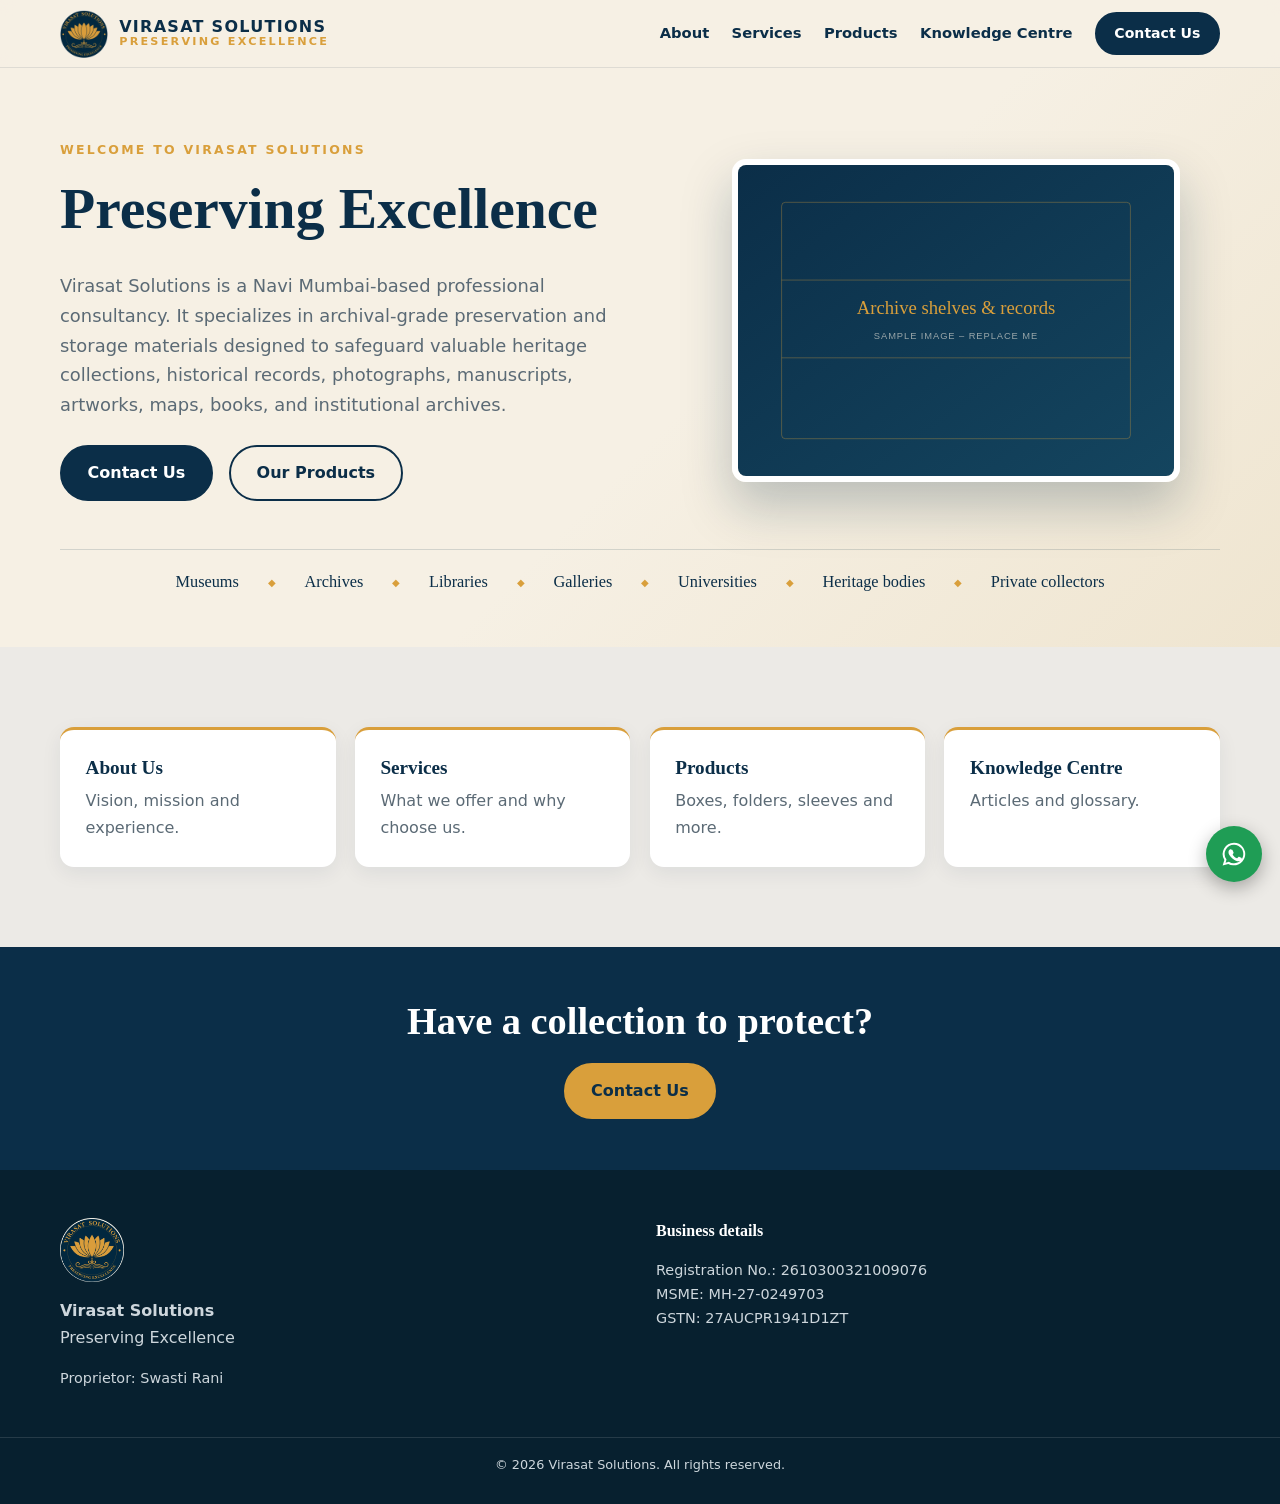
<file: index.html>
<!DOCTYPE html>
<html lang="en">
<head>
<meta charset="utf-8">
<meta name="viewport" content="width=device-width, initial-scale=1">
<title>Virasat Solutions | Archival Storage Materials &amp; Preservation Consultancy, Navi Mumbai</title>
<meta name="description" content="Virasat Solutions, Navi Mumbai: archival-grade storage boxes, acid-free folders, polyester photo sleeves and preservation consultancy across India.">
<link rel="canonical" href="https://virasatsolutions.in/">
<meta property="og:title" content="Virasat Solutions | Archival Storage Materials &amp; Preservation Consultancy, Navi Mumbai">
<meta property="og:description" content="Virasat Solutions, Navi Mumbai: archival-grade storage boxes, acid-free folders, polyester photo sleeves and preservation consultancy across India.">
<meta property="og:type" content="website">
<meta property="og:url" content="https://virasatsolutions.in/">
<meta property="og:image" content="https://virasatsolutions.in/assets/images/logo.png">
<link rel="icon" type="image/png" href="assets/images/favicon.png">
<link rel="stylesheet" href="assets/css/style.css">
<script type="application/ld+json">
{"@context":"https://schema.org","@type":"LocalBusiness","name":"Virasat Solutions","slogan":"Preserving Excellence","url":"https://virasatsolutions.in/","telephone":"+919811752604","email":"virasatsolutions.india@gmail.com","logo":"https://virasatsolutions.in/assets/images/logo.png","address":{"@type":"PostalAddress","streetAddress":"H4/404, Valley Shilp, Sector 36, Kharghar","addressLocality":"Navi Mumbai","addressRegion":"Maharashtra","postalCode":"410210","addressCountry":"IN"}}
</script>
</head>
<body>
<a class="skip" href="#main">Skip to content</a>

<header class="site-header">
  <div class="wrap bar">
    <a class="brand" href="index.html" aria-label="Virasat Solutions home">
      <img src="assets/images/logo.png" alt="Virasat Solutions lotus emblem" width="48" height="48">
      <span><strong>VIRASAT SOLUTIONS</strong><em>Preserving Excellence</em></span>
    </a>
    <button class="menu-btn" aria-label="Toggle menu" aria-expanded="false" aria-controls="nav"><span></span><span></span><span></span></button>
    <nav id="nav"><a href="pages/about.html">About</a><a href="pages/services.html">Services</a><a href="pages/products.html">Products</a><a href="pages/knowledge.html">Knowledge Centre</a><a class="btn btn-sm" href="pages/contact.html">Contact Us</a></nav>
  </div>
</header>

<main id="main">
<section id="home" class="hero">
  <div class="wrap hero-grid">
    <div>
      <p class="eyebrow">Welcome to Virasat Solutions</p>
      <h1>Preserving Excellence</h1>
      <p class="lead">Virasat Solutions is a Navi Mumbai-based professional consultancy. It specializes in archival-grade preservation and storage materials designed to safeguard valuable heritage collections, historical records, photographs, manuscripts, artworks, maps, books, and institutional archives.</p>
      <div class="actions"><a class="btn" href="pages/contact.html">Contact Us</a><a class="btn btn-ghost" href="pages/products.html">Our Products</a></div>
    </div>
    <figure class="hero-img"><img src="assets/images/hero.svg?v=2" alt="Archive shelves and records (sample image)" width="1400" height="1000"></figure>
  </div>
  <div class="wrap trust">
    <span>Museums</span><span>Archives</span><span>Libraries</span><span>Galleries</span><span>Universities</span><span>Heritage bodies</span><span>Private collectors</span>
  </div>
</section>

<section class="section alt">
  <div class="wrap">
    <div class="tiles">
      <a class="tile" href="pages/about.html"><h3>About Us</h3><p>Vision, mission and experience.</p></a>
      <a class="tile" href="pages/services.html"><h3>Services</h3><p>What we offer and why choose us.</p></a>
      <a class="tile" href="pages/products.html"><h3>Products</h3><p>Boxes, folders, sleeves and more.</p></a>
      <a class="tile" href="pages/knowledge.html"><h3>Knowledge Centre</h3><p>Articles and glossary.</p></a>
    </div>
  </div>
</section>

<section class="cta">
  <div class="wrap"><h2>Have a collection to protect?</h2><a class="btn" href="pages/contact.html">Contact Us</a></div>
</section>
</main>

<footer class="site-footer">
  <div class="wrap foot-grid two">
    <div>
      <img src="assets/images/logo.png" alt="" width="64" height="64">
      <p><strong>Virasat Solutions</strong><br>Preserving Excellence</p>
      <p class="small">Proprietor: Swasti Rani</p>
    </div>
    <div>
      <h4>Business details</h4>
      <p class="small">Registration No.: 2610300321009076<br>MSME: MH-27-0249703<br>GSTN: 27AUCPR1941D1ZT</p>
    </div>
  </div>
  <p class="copy">© <span id="yr">2026</span> Virasat Solutions. All rights reserved.</p>
</footer>

<a class="wa-float" href="https://wa.me/919811752604" target="_blank" rel="noopener" aria-label="Chat on WhatsApp">
  <svg viewBox="0 0 32 32" width="28" height="28" aria-hidden="true"><path fill="#fff" d="M16 3a13 13 0 0 0-11 19.8L3 29l6.4-1.7A13 13 0 1 0 16 3zm0 2.4a10.6 10.6 0 1 1-5.4 19.7l-.4-.2-3.8 1 1-3.7-.3-.4A10.6 10.6 0 0 1 16 5.4zm-4 5.2c-.3 0-.7.1-1 .5-.4.4-1.3 1.2-1.3 3s1.3 3.5 1.5 3.7c.2.3 2.6 4.1 6.4 5.6 3.2 1.200 3.800 1 4.500.9.700-.1 2.200-.9 2.500-1.800.3-.9.3-1.600.2-1.800l-.6-.3-2.400-1.200c-.3-.1-.6-.2-.8.200l-1.100 1.300c-.2.200-.4.300-.7.100-.4-.2-1.500-.5-2.800-1.700-1-.9-1.700-2-1.900-2.400-.2-.4 0-.5.200-.7l.5-.6.300-.5v-.5l-1.100-2.700c-.3-.7-.6-.6-.8-.6z"/></svg>
</a>

<script src="assets/js/script.js" defer></script>
</body>
</html>
</file>
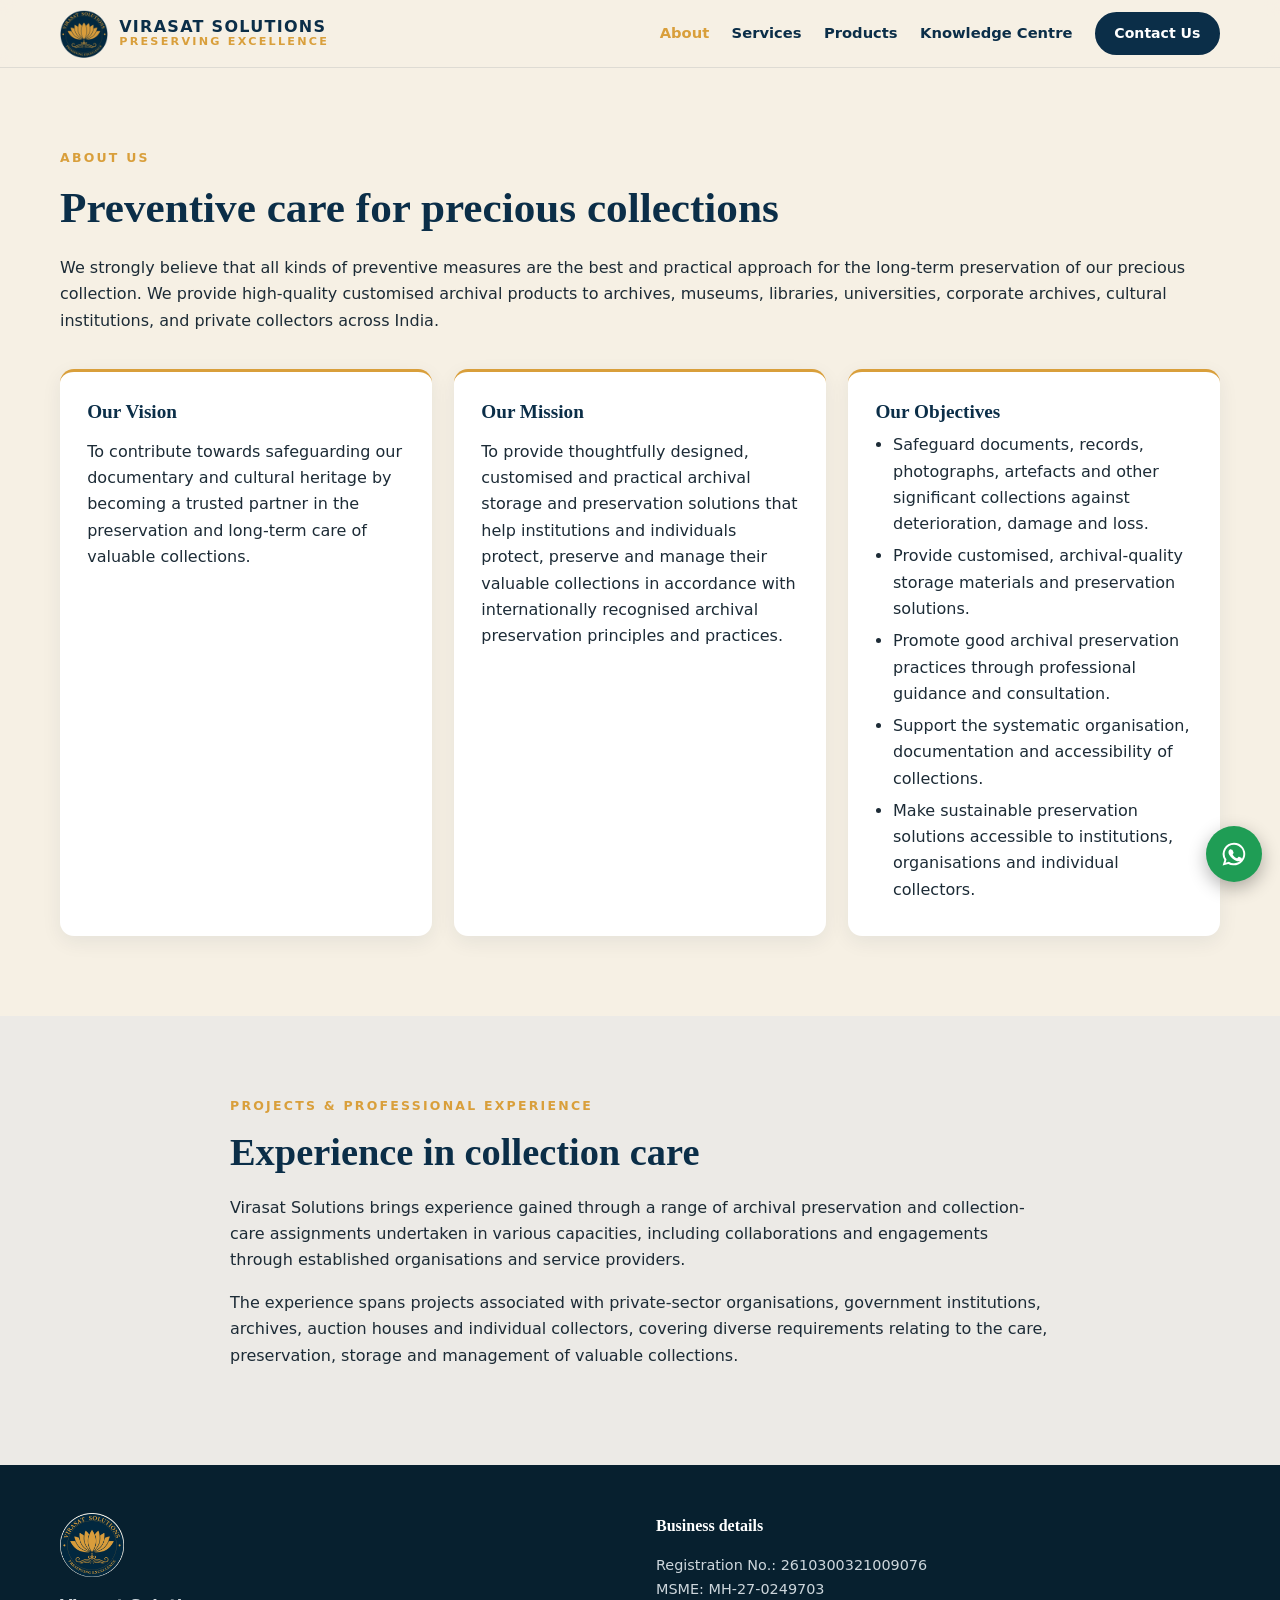
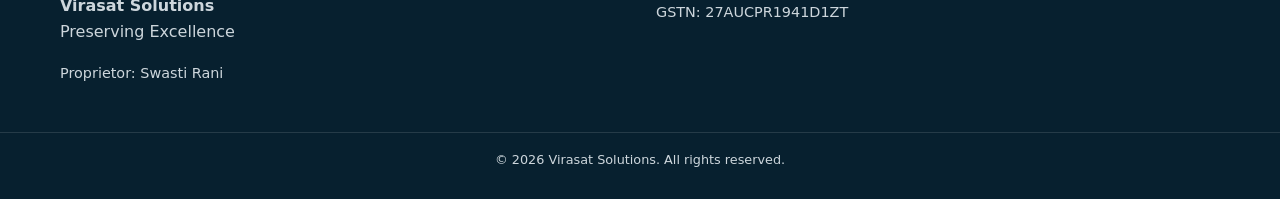
<file: pages/about.html>
<!DOCTYPE html>
<html lang="en">
<head>
<meta charset="utf-8">
<meta name="viewport" content="width=device-width, initial-scale=1">
<title>About Us | Virasat Solutions</title>
<meta name="description" content="Vision, mission, objectives and professional experience of Virasat Solutions, a Navi Mumbai archival preservation consultancy.">
<link rel="canonical" href="https://virasatsolutions.in/pages/about.html">
<meta property="og:title" content="About Us | Virasat Solutions">
<meta property="og:description" content="Vision, mission, objectives and professional experience of Virasat Solutions, a Navi Mumbai archival preservation consultancy.">
<meta property="og:type" content="website">
<meta property="og:url" content="https://virasatsolutions.in/pages/about.html">
<meta property="og:image" content="https://virasatsolutions.in/assets/images/logo.png">
<link rel="icon" type="image/png" href="../assets/images/favicon.png">
<link rel="stylesheet" href="../assets/css/style.css">
</head>
<body>
<a class="skip" href="#main">Skip to content</a>

<header class="site-header">
  <div class="wrap bar">
    <a class="brand" href="../index.html" aria-label="Virasat Solutions home">
      <img src="../assets/images/logo.png" alt="Virasat Solutions lotus emblem" width="48" height="48">
      <span><strong>VIRASAT SOLUTIONS</strong><em>Preserving Excellence</em></span>
    </a>
    <button class="menu-btn" aria-label="Toggle menu" aria-expanded="false" aria-controls="nav"><span></span><span></span><span></span></button>
    <nav id="nav"><a href="about.html" aria-current="page">About</a><a href="services.html">Services</a><a href="products.html">Products</a><a href="knowledge.html">Knowledge Centre</a><a class="btn btn-sm" href="contact.html">Contact Us</a></nav>
  </div>
</header>

<main id="main">
<section id="about" class="section">
  <div class="wrap">
    <p class="eyebrow">About Us</p>
    <h1>Preventive care for precious collections</h1>
    <p class="intro">We strongly believe that all kinds of preventive measures are the best and practical approach for the long-term preservation of our precious collection. We provide high-quality customised archival products to archives, museums, libraries, universities, corporate archives, cultural institutions, and private collectors across India.</p>
    <div class="cards3 vm">
      <article class="card"><h3>Our Vision</h3><p>To contribute towards safeguarding our documentary and cultural heritage by becoming a trusted partner in the preservation and long-term care of valuable collections.</p></article>
      <article class="card"><h3>Our Mission</h3><p>To provide thoughtfully designed, customised and practical archival storage and preservation solutions that help institutions and individuals protect, preserve and manage their valuable collections in accordance with internationally recognised archival preservation principles and practices.</p></article>
      <article class="card"><h3>Our Objectives</h3>
        <ul>
          <li>Safeguard documents, records, photographs, artefacts and other significant collections against deterioration, damage and loss.</li>
          <li>Provide customised, archival-quality storage materials and preservation solutions.</li>
          <li>Promote good archival preservation practices through professional guidance and consultation.</li>
          <li>Support the systematic organisation, documentation and accessibility of collections.</li>
          <li>Make sustainable preservation solutions accessible to institutions, organisations and individual collectors.</li>
        </ul>
      </article>
    </div>
  </div>
</section>
<section id="experience" class="section alt">
  <div class="wrap narrow-text">
    <p class="eyebrow">Projects &amp; Professional Experience</p>
    <h2>Experience in collection care</h2>
    <p>Virasat Solutions brings experience gained through a range of archival preservation and collection-care assignments undertaken in various capacities, including collaborations and engagements through established organisations and service providers.</p>
    <p>The experience spans projects associated with private-sector organisations, government institutions, archives, auction houses and individual collectors, covering diverse requirements relating to the care, preservation, storage and management of valuable collections.</p>
  </div>
</section>
</main>

<footer class="site-footer">
  <div class="wrap foot-grid two">
    <div>
      <img src="../assets/images/logo.png" alt="" width="64" height="64">
      <p><strong>Virasat Solutions</strong><br>Preserving Excellence</p>
      <p class="small">Proprietor: Swasti Rani</p>
    </div>
    <div>
      <h4>Business details</h4>
      <p class="small">Registration No.: 2610300321009076<br>MSME: MH-27-0249703<br>GSTN: 27AUCPR1941D1ZT</p>
    </div>
  </div>
  <p class="copy">© <span id="yr">2026</span> Virasat Solutions. All rights reserved.</p>
</footer>

<a class="wa-float" href="https://wa.me/919811752604" target="_blank" rel="noopener" aria-label="Chat on WhatsApp">
  <svg viewBox="0 0 32 32" width="28" height="28" aria-hidden="true"><path fill="#fff" d="M16 3a13 13 0 0 0-11 19.8L3 29l6.4-1.7A13 13 0 1 0 16 3zm0 2.4a10.6 10.6 0 1 1-5.4 19.7l-.4-.2-3.8 1 1-3.7-.3-.4A10.6 10.6 0 0 1 16 5.4zm-4 5.2c-.3 0-.7.1-1 .5-.4.4-1.3 1.2-1.3 3s1.3 3.5 1.5 3.7c.2.3 2.6 4.1 6.4 5.6 3.2 1.200 3.800 1 4.500.9.700-.1 2.200-.9 2.500-1.800.3-.9.3-1.600.2-1.800l-.6-.3-2.400-1.200c-.3-.1-.6-.2-.8.200l-1.100 1.300c-.2.200-.4.300-.7.100-.4-.2-1.500-.5-2.800-1.700-1-.9-1.700-2-1.900-2.400-.2-.4 0-.5.200-.7l.5-.6.300-.5v-.5l-1.100-2.700c-.3-.7-.6-.6-.8-.6z"/></svg>
</a>

<script src="../assets/js/script.js" defer></script>
</body>
</html>
</file>
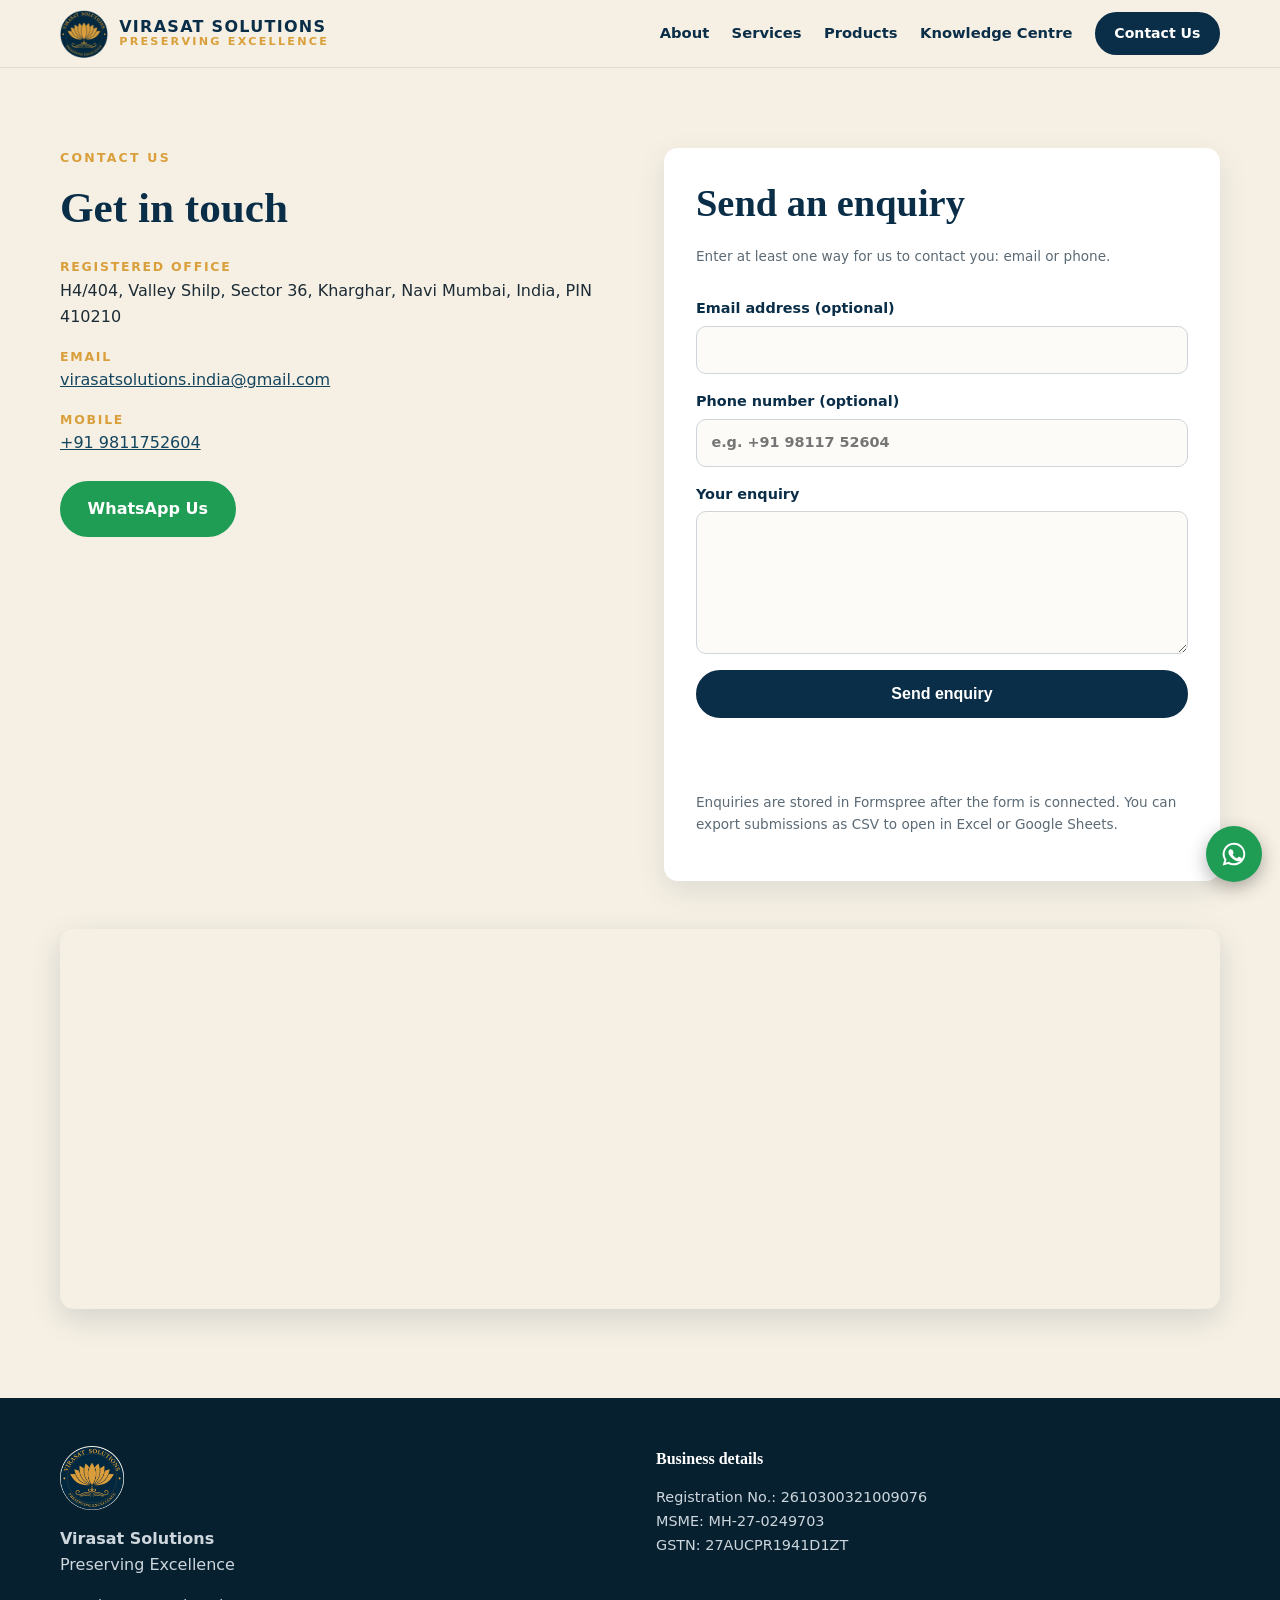
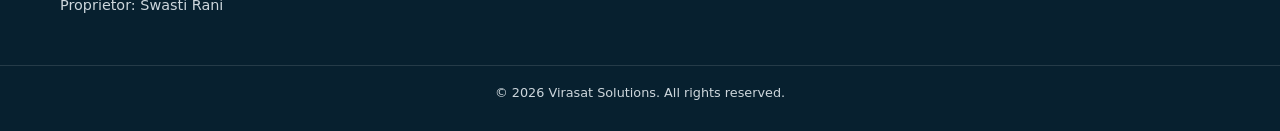
<file: pages/contact.html>
<!DOCTYPE html>
<html lang="en">
<head>
<meta charset="utf-8">
<meta name="viewport" content="width=device-width, initial-scale=1">
<title>Contact Us | Virasat Solutions</title>
<meta name="description" content="Contact Virasat Solutions, Kharghar, Navi Mumbai. Email, phone, WhatsApp and enquiry form.">
<link rel="canonical" href="https://virasatsolutions.in/pages/contact.html">
<meta property="og:title" content="Contact Us | Virasat Solutions">
<meta property="og:description" content="Contact Virasat Solutions, Kharghar, Navi Mumbai. Email, phone, WhatsApp and enquiry form.">
<meta property="og:type" content="website">
<meta property="og:url" content="https://virasatsolutions.in/pages/contact.html">
<meta property="og:image" content="https://virasatsolutions.in/assets/images/logo.png">
<link rel="icon" type="image/png" href="../assets/images/favicon.png">
<link rel="stylesheet" href="../assets/css/style.css">
</head>
<body>
<a class="skip" href="#main">Skip to content</a>

<header class="site-header">
  <div class="wrap bar">
    <a class="brand" href="../index.html" aria-label="Virasat Solutions home">
      <img src="../assets/images/logo.png" alt="Virasat Solutions lotus emblem" width="48" height="48">
      <span><strong>VIRASAT SOLUTIONS</strong><em>Preserving Excellence</em></span>
    </a>
    <button class="menu-btn" aria-label="Toggle menu" aria-expanded="false" aria-controls="nav"><span></span><span></span><span></span></button>
    <nav id="nav"><a href="about.html">About</a><a href="services.html">Services</a><a href="products.html">Products</a><a href="knowledge.html">Knowledge Centre</a><a class="btn btn-sm" href="contact.html" aria-current="page">Contact Us</a></nav>
  </div>
</header>

<main id="main">
<section id="contact" class="section">
  <div class="wrap contact-grid">
    <div>
      <p class="eyebrow">Contact Us</p>
      <h1>Get in touch</h1>
      <ul class="contact-list">
        <li><strong>Registered office</strong>H4/404, Valley Shilp, Sector 36, Kharghar, Navi Mumbai, India, PIN 410210</li>
        <li><strong>Email</strong><a href="mailto:virasatsolutions.india@gmail.com">virasatsolutions.india@gmail.com</a></li>
        <li><strong>Mobile</strong><a href="tel:+919811752604">+91 9811752604</a></li>
      </ul>
      <a class="btn wa" href="https://wa.me/919811752604?text=Hello%20Virasat%20Solutions%2C%20I%20have%20an%20enquiry." target="_blank" rel="noopener">WhatsApp Us</a>
    </div>
    <form id="enquiry" class="form" action="https://formspree.io/f/YOUR_FORM_ID" method="POST">
      <div>
        <h2>Send an enquiry</h2>
        <p class="note">Enter at least one way for us to contact you: email or phone.</p>
      </div>
      <label>Email address (optional)<input name="email" type="email" autocomplete="email"></label>
      <label>Phone number (optional)<input name="phone" type="tel" autocomplete="tel" inputmode="tel" maxlength="24" placeholder="e.g. +91 98117 52604"></label>
      <label>Your enquiry<textarea name="message" rows="5" required></textarea></label>
      <input type="text" name="_gotcha" tabindex="-1" autocomplete="off" class="hp" aria-hidden="true">
      <button class="btn" type="submit">Send enquiry</button>
      <p id="form-msg" class="note" role="status" aria-live="polite"></p>
      <p class="note">Enquiries are stored in Formspree after the form is connected. You can export submissions as CSV to open in Excel or Google Sheets.</p>
    </form>
  </div>
  <div class="wrap map">
    <iframe title="Virasat Solutions location on Google Maps" loading="lazy" referrerpolicy="no-referrer-when-downgrade"
      src="https://maps.google.com/maps?q=Valley%20Shilp%2C%20Sector%2036%2C%20Kharghar%2C%20Navi%20Mumbai%20410210&amp;output=embed"></iframe>
  </div>
</section>
</main>

<footer class="site-footer">
  <div class="wrap foot-grid two">
    <div>
      <img src="../assets/images/logo.png" alt="" width="64" height="64">
      <p><strong>Virasat Solutions</strong><br>Preserving Excellence</p>
      <p class="small">Proprietor: Swasti Rani</p>
    </div>
    <div>
      <h4>Business details</h4>
      <p class="small">Registration No.: 2610300321009076<br>MSME: MH-27-0249703<br>GSTN: 27AUCPR1941D1ZT</p>
    </div>
  </div>
  <p class="copy">© <span id="yr">2026</span> Virasat Solutions. All rights reserved.</p>
</footer>

<a class="wa-float" href="https://wa.me/919811752604" target="_blank" rel="noopener" aria-label="Chat on WhatsApp">
  <svg viewBox="0 0 32 32" width="28" height="28" aria-hidden="true"><path fill="#fff" d="M16 3a13 13 0 0 0-11 19.8L3 29l6.4-1.7A13 13 0 1 0 16 3zm0 2.4a10.6 10.6 0 1 1-5.4 19.7l-.4-.2-3.8 1 1-3.7-.3-.4A10.6 10.6 0 0 1 16 5.4zm-4 5.2c-.3 0-.7.1-1 .5-.4.4-1.3 1.2-1.3 3s1.3 3.5 1.5 3.7c.2.3 2.6 4.1 6.4 5.6 3.2 1.200 3.800 1 4.500.9.700-.1 2.200-.9 2.500-1.800.3-.9.3-1.600.2-1.800l-.6-.3-2.400-1.200c-.3-.1-.6-.2-.8.200l-1.100 1.300c-.2.200-.4.300-.7.100-.4-.2-1.500-.5-2.800-1.700-1-.9-1.700-2-1.900-2.400-.2-.4 0-.5.200-.7l.5-.6.300-.5v-.5l-1.100-2.700c-.3-.7-.6-.6-.8-.6z"/></svg>
</a>

<script src="../assets/js/script.js" defer></script>
</body>
</html>
</file>
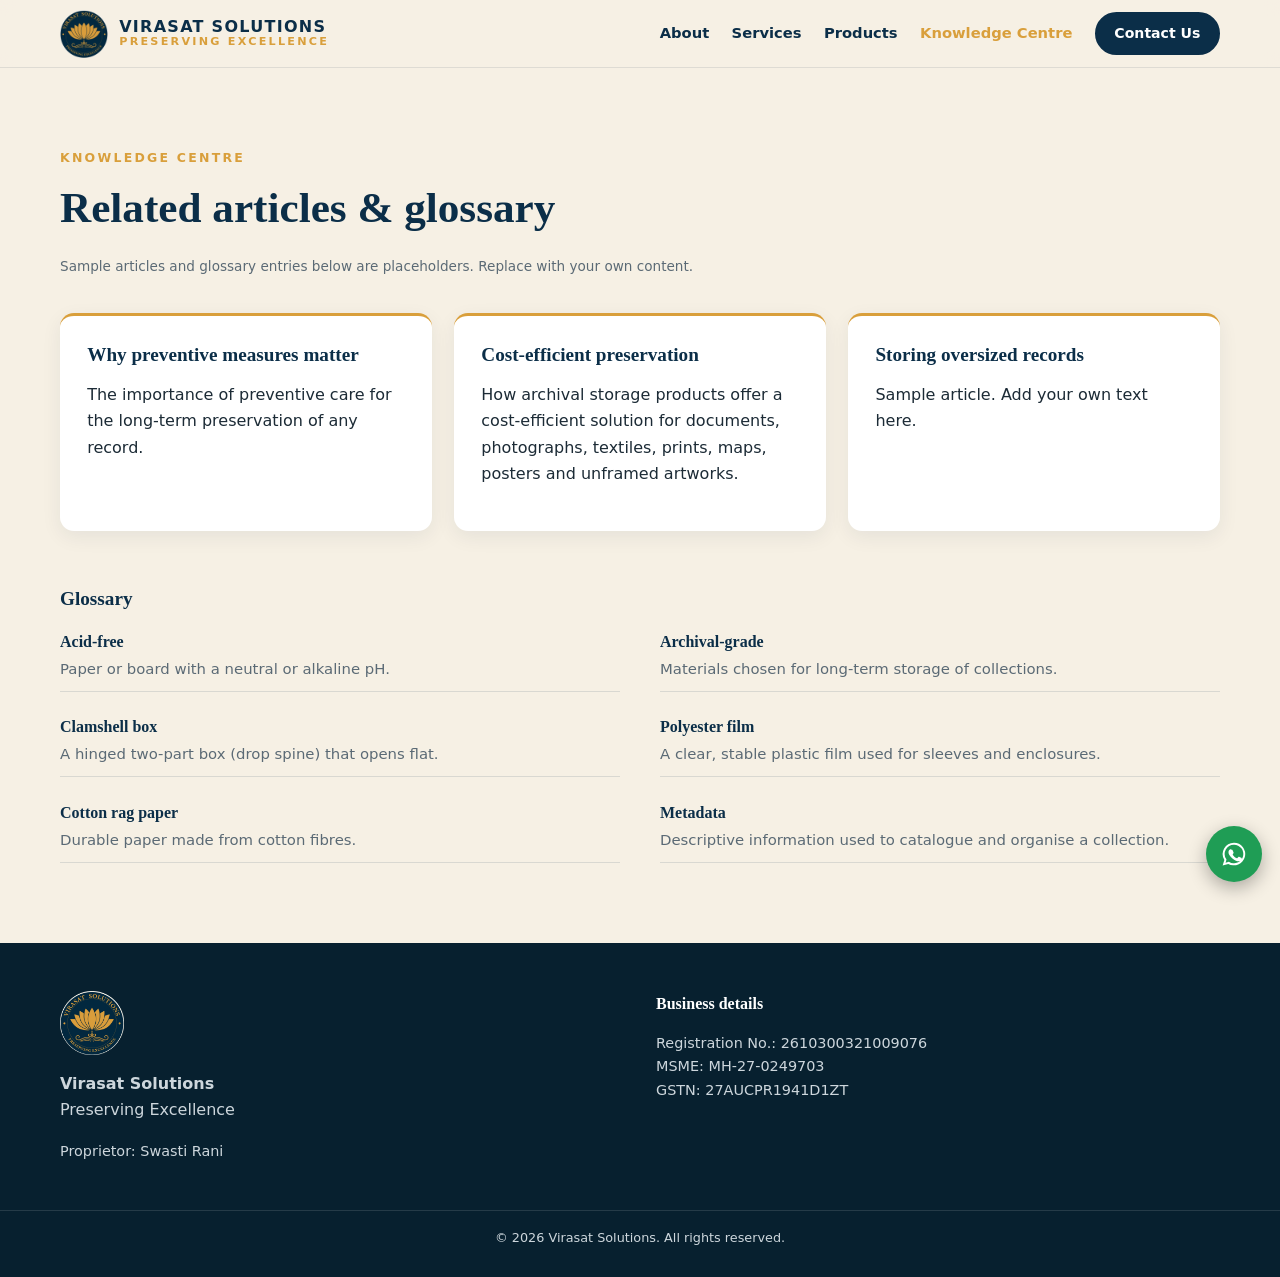
<file: pages/knowledge.html>
<!DOCTYPE html>
<html lang="en">
<head>
<meta charset="utf-8">
<meta name="viewport" content="width=device-width, initial-scale=1">
<title>Knowledge Centre | Virasat Solutions</title>
<meta name="description" content="Articles on preventive preservation and a glossary of archival terms.">
<link rel="canonical" href="https://virasatsolutions.in/pages/knowledge.html">
<meta property="og:title" content="Knowledge Centre | Virasat Solutions">
<meta property="og:description" content="Articles on preventive preservation and a glossary of archival terms.">
<meta property="og:type" content="website">
<meta property="og:url" content="https://virasatsolutions.in/pages/knowledge.html">
<meta property="og:image" content="https://virasatsolutions.in/assets/images/logo.png">
<link rel="icon" type="image/png" href="../assets/images/favicon.png">
<link rel="stylesheet" href="../assets/css/style.css">
</head>
<body>
<a class="skip" href="#main">Skip to content</a>

<header class="site-header">
  <div class="wrap bar">
    <a class="brand" href="../index.html" aria-label="Virasat Solutions home">
      <img src="../assets/images/logo.png" alt="Virasat Solutions lotus emblem" width="48" height="48">
      <span><strong>VIRASAT SOLUTIONS</strong><em>Preserving Excellence</em></span>
    </a>
    <button class="menu-btn" aria-label="Toggle menu" aria-expanded="false" aria-controls="nav"><span></span><span></span><span></span></button>
    <nav id="nav"><a href="about.html">About</a><a href="services.html">Services</a><a href="products.html">Products</a><a href="knowledge.html" aria-current="page">Knowledge Centre</a><a class="btn btn-sm" href="contact.html">Contact Us</a></nav>
  </div>
</header>

<main id="main">
<section id="knowledge" class="section">
  <div class="wrap">
    <p class="eyebrow">Knowledge Centre</p>
    <h1>Related articles &amp; glossary</h1>
    <p class="note">Sample articles and glossary entries below are placeholders. Replace with your own content.</p>
    <div class="cards3 articles">
      <article class="card"><h3>Why preventive measures matter</h3><p>The importance of preventive care for the long-term preservation of any record.</p></article>
      <article class="card"><h3>Cost-efficient preservation</h3><p>How archival storage products offer a cost-efficient solution for documents, photographs, textiles, prints, maps, posters and unframed artworks.</p></article>
      <article class="card"><h3>Storing oversized records</h3><p>Sample article. Add your own text here.</p></article>
    </div>
    <h3 class="gloss-h">Glossary</h3>
    <dl class="glossary">
      <div><dt>Acid-free</dt><dd>Paper or board with a neutral or alkaline pH.</dd></div>
      <div><dt>Archival-grade</dt><dd>Materials chosen for long-term storage of collections.</dd></div>
      <div><dt>Clamshell box</dt><dd>A hinged two-part box (drop spine) that opens flat.</dd></div>
      <div><dt>Polyester film</dt><dd>A clear, stable plastic film used for sleeves and enclosures.</dd></div>
      <div><dt>Cotton rag paper</dt><dd>Durable paper made from cotton fibres.</dd></div>
      <div><dt>Metadata</dt><dd>Descriptive information used to catalogue and organise a collection.</dd></div>
    </dl>
  </div>
</section>
</main>

<footer class="site-footer">
  <div class="wrap foot-grid two">
    <div>
      <img src="../assets/images/logo.png" alt="" width="64" height="64">
      <p><strong>Virasat Solutions</strong><br>Preserving Excellence</p>
      <p class="small">Proprietor: Swasti Rani</p>
    </div>
    <div>
      <h4>Business details</h4>
      <p class="small">Registration No.: 2610300321009076<br>MSME: MH-27-0249703<br>GSTN: 27AUCPR1941D1ZT</p>
    </div>
  </div>
  <p class="copy">© <span id="yr">2026</span> Virasat Solutions. All rights reserved.</p>
</footer>

<a class="wa-float" href="https://wa.me/919811752604" target="_blank" rel="noopener" aria-label="Chat on WhatsApp">
  <svg viewBox="0 0 32 32" width="28" height="28" aria-hidden="true"><path fill="#fff" d="M16 3a13 13 0 0 0-11 19.8L3 29l6.4-1.7A13 13 0 1 0 16 3zm0 2.4a10.6 10.6 0 1 1-5.4 19.7l-.4-.2-3.8 1 1-3.7-.3-.4A10.6 10.6 0 0 1 16 5.4zm-4 5.2c-.3 0-.7.1-1 .5-.4.4-1.3 1.2-1.3 3s1.3 3.5 1.5 3.7c.2.3 2.6 4.1 6.4 5.6 3.2 1.200 3.800 1 4.500.9.700-.1 2.200-.9 2.500-1.800.3-.9.3-1.600.2-1.800l-.6-.3-2.400-1.200c-.3-.1-.6-.2-.8.200l-1.100 1.300c-.2.200-.4.300-.7.100-.4-.2-1.500-.5-2.800-1.700-1-.9-1.700-2-1.900-2.400-.2-.4 0-.5.200-.7l.5-.6.300-.5v-.5l-1.100-2.700c-.3-.7-.6-.6-.8-.6z"/></svg>
</a>

<script src="../assets/js/script.js" defer></script>
</body>
</html>
</file>
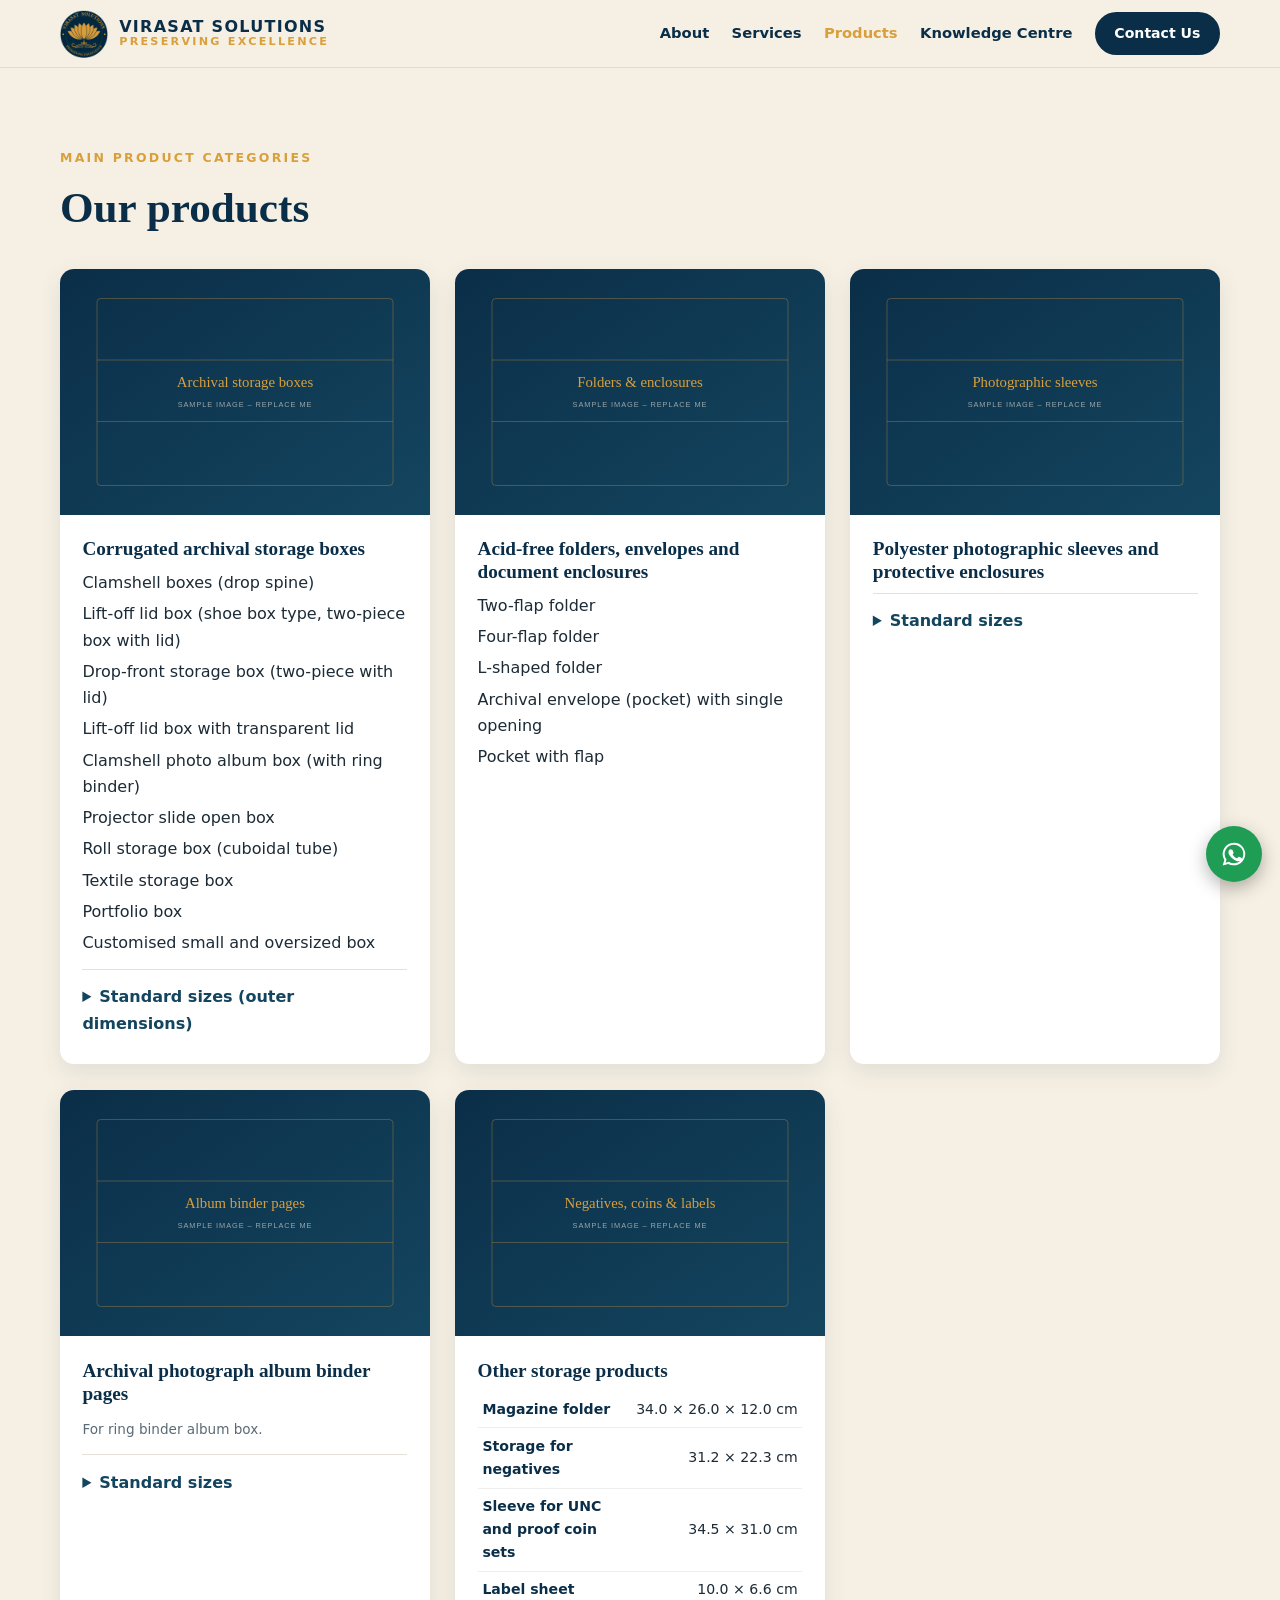
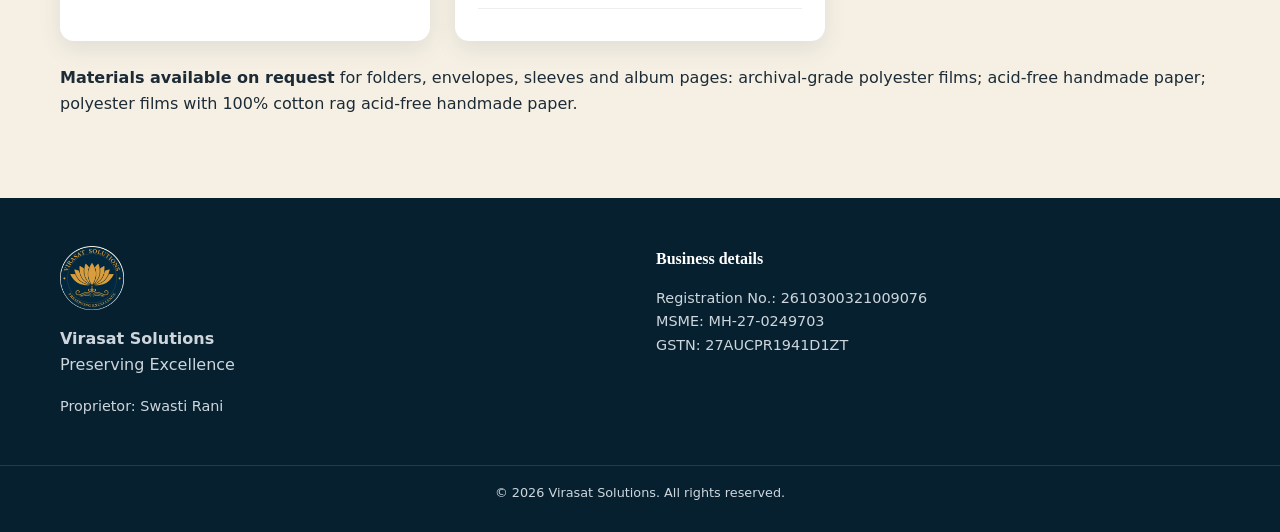
<file: pages/products.html>
<!DOCTYPE html>
<html lang="en">
<head>
<meta charset="utf-8">
<meta name="viewport" content="width=device-width, initial-scale=1">
<title>Archival Products | Virasat Solutions</title>
<meta name="description" content="Corrugated archival storage boxes, acid-free folders, polyester photographic sleeves, album pages and specialist storage with standard sizes.">
<link rel="canonical" href="https://virasatsolutions.in/pages/products.html">
<meta property="og:title" content="Archival Products | Virasat Solutions">
<meta property="og:description" content="Corrugated archival storage boxes, acid-free folders, polyester photographic sleeves, album pages and specialist storage with standard sizes.">
<meta property="og:type" content="website">
<meta property="og:url" content="https://virasatsolutions.in/pages/products.html">
<meta property="og:image" content="https://virasatsolutions.in/assets/images/logo.png">
<link rel="icon" type="image/png" href="../assets/images/favicon.png">
<link rel="stylesheet" href="../assets/css/style.css">
</head>
<body>
<a class="skip" href="#main">Skip to content</a>

<header class="site-header">
  <div class="wrap bar">
    <a class="brand" href="../index.html" aria-label="Virasat Solutions home">
      <img src="../assets/images/logo.png" alt="Virasat Solutions lotus emblem" width="48" height="48">
      <span><strong>VIRASAT SOLUTIONS</strong><em>Preserving Excellence</em></span>
    </a>
    <button class="menu-btn" aria-label="Toggle menu" aria-expanded="false" aria-controls="nav"><span></span><span></span><span></span></button>
    <nav id="nav"><a href="about.html">About</a><a href="services.html">Services</a><a href="products.html" aria-current="page">Products</a><a href="knowledge.html">Knowledge Centre</a><a class="btn btn-sm" href="contact.html">Contact Us</a></nav>
  </div>
</header>

<main id="main">
<section id="products" class="section">
  <div class="wrap">
    <p class="eyebrow">Main Product Categories</p>
    <h1>Our products</h1>
    <div class="products">

      <article class="product">
        <img src="../assets/images/boxes.svg" alt="Corrugated archival storage boxes (sample image)" loading="lazy" width="1200" height="800">
        <div class="pbody">
          <h3>Corrugated archival storage boxes</h3>
          <ul class="plain">
            <li>Clamshell boxes (drop spine)</li>
            <li>Lift-off lid box (shoe box type, two-piece box with lid)</li>
            <li>Drop-front storage box (two-piece with lid)</li>
            <li>Lift-off lid box with transparent lid</li>
            <li>Clamshell photo album box (with ring binder)</li>
            <li>Projector slide open box</li>
            <li>Roll storage box (cuboidal tube)</li>
            <li>Textile storage box</li>
            <li>Portfolio box</li>
            <li>Customised small and oversized box</li>
          </ul>
          <details><summary>Standard sizes (outer dimensions)</summary>
            <p class="note">Available in A4, Legal, B4, A3 and extra-large, besides customised options.</p>
            <table>
              <tr><th>A4</th><td>34.3 × 28.0 × 7.5 cm</td></tr>
              <tr><th>Legal</th><td>40.0 × 28.0 × 5.0 cm</td></tr>
              <tr><th>B4</th><td>40.0 × 29.0 × 5.0 cm</td></tr>
              <tr><th>A3</th><td>46.0 × 39.0 × 7.5 cm</td></tr>
              <tr><th>Extra-large*</th><td>63.4 × 43.0 × 6.5 cm</td></tr>
              <tr><th>A4 photo album box (ring binder)</th><td>34.3 × 32.0 × 7.5 cm</td></tr>
              <tr><th>Projector slide storage box</th><td>6.4 × 5.4 × 30.0 cm</td></tr>
            </table>
            <p class="note">*Suitable for newspapers, unframed artworks, prints, calendars, posters and other over-sized records.</p>
          </details>
        </div>
      </article>

      <article class="product">
        <img src="../assets/images/folders.svg?v=2" alt="Acid-free folders and envelopes (sample image)" loading="lazy" width="1200" height="800">
        <div class="pbody">
          <h3>Acid-free folders, envelopes and document enclosures</h3>
          <ul class="plain">
            <li>Two-flap folder</li>
            <li>Four-flap folder</li>
            <li>L-shaped folder</li>
            <li>Archival envelope (pocket) with single opening</li>
            <li>Pocket with flap</li>
          </ul>
        </div>
      </article>

      <article class="product">
        <img src="../assets/images/sleeves.svg" alt="Polyester photographic sleeves (sample image)" loading="lazy" width="1200" height="800">
        <div class="pbody">
          <h3>Polyester photographic sleeves and protective enclosures</h3>
          <details><summary>Standard sizes</summary>
            <table>
              <tr><th>4 × 6 in (10.15 × 15.25 cm), single photo</th><td>11.9 × 16.7 cm</td></tr>
              <tr><th>4 × 6 in, four photos together</th><td>33.2 × 23.5 cm</td></tr>
              <tr><th>5 × 7 in (12.7 × 17.8 cm), single photo</th><td>14.7 × 19.5 cm</td></tr>
              <tr><th>5 × 7 in, two photos together</th><td>28.0 × 19.5 cm</td></tr>
              <tr><th>6 × 8 in (15.25 × 20.32 cm), single</th><td>16.8 × 22.0 cm</td></tr>
              <tr><th>6 × 8 in, two photos together</th><td>33.0 × 22.0 cm</td></tr>
              <tr><th>A4 size and smaller photographs/records</th><td>31.2 × 23.0 cm</td></tr>
              <tr><th>A3 size</th><td>43.5 × 32.5 cm</td></tr>
              <tr><th>Extra-large*</th><td>59.5 × 40.0 cm</td></tr>
            </table>
            <p class="note">*Also suitable for newspapers and other extra-large records.</p>
          </details>
        </div>
      </article>

      <article class="product">
        <img src="../assets/images/albums.svg" alt="Archival photograph album binder pages (sample image)" loading="lazy" width="1200" height="800">
        <div class="pbody">
          <h3>Archival photograph album binder pages</h3>
          <p class="note">For ring binder album box.</p>
          <details><summary>Standard sizes</summary>
            <table>
              <tr><th>4 × 6 in, four photos together with spine</th><td>33.2 × 25.5 cm</td></tr>
              <tr><th>5 × 7 in, two photos together</th><td>28.0 × 21.0 cm</td></tr>
              <tr><th>6 × 8 in, two photos together</th><td>33.0 × 23.5 cm</td></tr>
              <tr><th>A4 size and smaller photographs/records</th><td>31.2 × 25.5 cm</td></tr>
            </table>
          </details>
        </div>
      </article>

      <article class="product">
        <img src="../assets/images/others.svg?v=2" alt="Magazine folder, negative storage, coin sleeve and label sheet (sample image)" loading="lazy" width="1200" height="800">
        <div class="pbody">
          <h3>Other storage products</h3>
          <table>
            <tr><th>Magazine folder</th><td>34.0 × 26.0 × 12.0 cm</td></tr>
            <tr><th>Storage for negatives</th><td>31.2 × 22.3 cm</td></tr>
            <tr><th>Sleeve for UNC and proof coin sets</th><td>34.5 × 31.0 cm</td></tr>
            <tr><th>Label sheet</th><td>10.0 × 6.6 cm</td></tr>
          </table>
        </div>
      </article>

    </div>
    <p class="mat"><strong>Materials available on request</strong> for folders, envelopes, sleeves and album pages: archival-grade polyester films; acid-free handmade paper; polyester films with 100% cotton rag acid-free handmade paper.</p>
  </div>
</section>
</main>

<footer class="site-footer">
  <div class="wrap foot-grid two">
    <div>
      <img src="../assets/images/logo.png" alt="" width="64" height="64">
      <p><strong>Virasat Solutions</strong><br>Preserving Excellence</p>
      <p class="small">Proprietor: Swasti Rani</p>
    </div>
    <div>
      <h4>Business details</h4>
      <p class="small">Registration No.: 2610300321009076<br>MSME: MH-27-0249703<br>GSTN: 27AUCPR1941D1ZT</p>
    </div>
  </div>
  <p class="copy">© <span id="yr">2026</span> Virasat Solutions. All rights reserved.</p>
</footer>

<a class="wa-float" href="https://wa.me/919811752604" target="_blank" rel="noopener" aria-label="Chat on WhatsApp">
  <svg viewBox="0 0 32 32" width="28" height="28" aria-hidden="true"><path fill="#fff" d="M16 3a13 13 0 0 0-11 19.8L3 29l6.4-1.7A13 13 0 1 0 16 3zm0 2.4a10.6 10.6 0 1 1-5.4 19.7l-.4-.2-3.8 1 1-3.7-.3-.4A10.6 10.6 0 0 1 16 5.4zm-4 5.2c-.3 0-.7.1-1 .5-.4.4-1.3 1.2-1.3 3s1.3 3.5 1.5 3.7c.2.3 2.6 4.1 6.4 5.6 3.2 1.200 3.800 1 4.500.9.700-.1 2.200-.9 2.500-1.800.3-.9.3-1.600.2-1.800l-.6-.3-2.400-1.200c-.3-.1-.6-.2-.8.200l-1.100 1.300c-.2.200-.4.300-.7.100-.4-.2-1.500-.5-2.800-1.700-1-.9-1.700-2-1.900-2.400-.2-.4 0-.5.200-.7l.5-.6.300-.5v-.5l-1.100-2.700c-.3-.7-.6-.6-.8-.6z"/></svg>
</a>

<script src="../assets/js/script.js" defer></script>
</body>
</html>
</file>
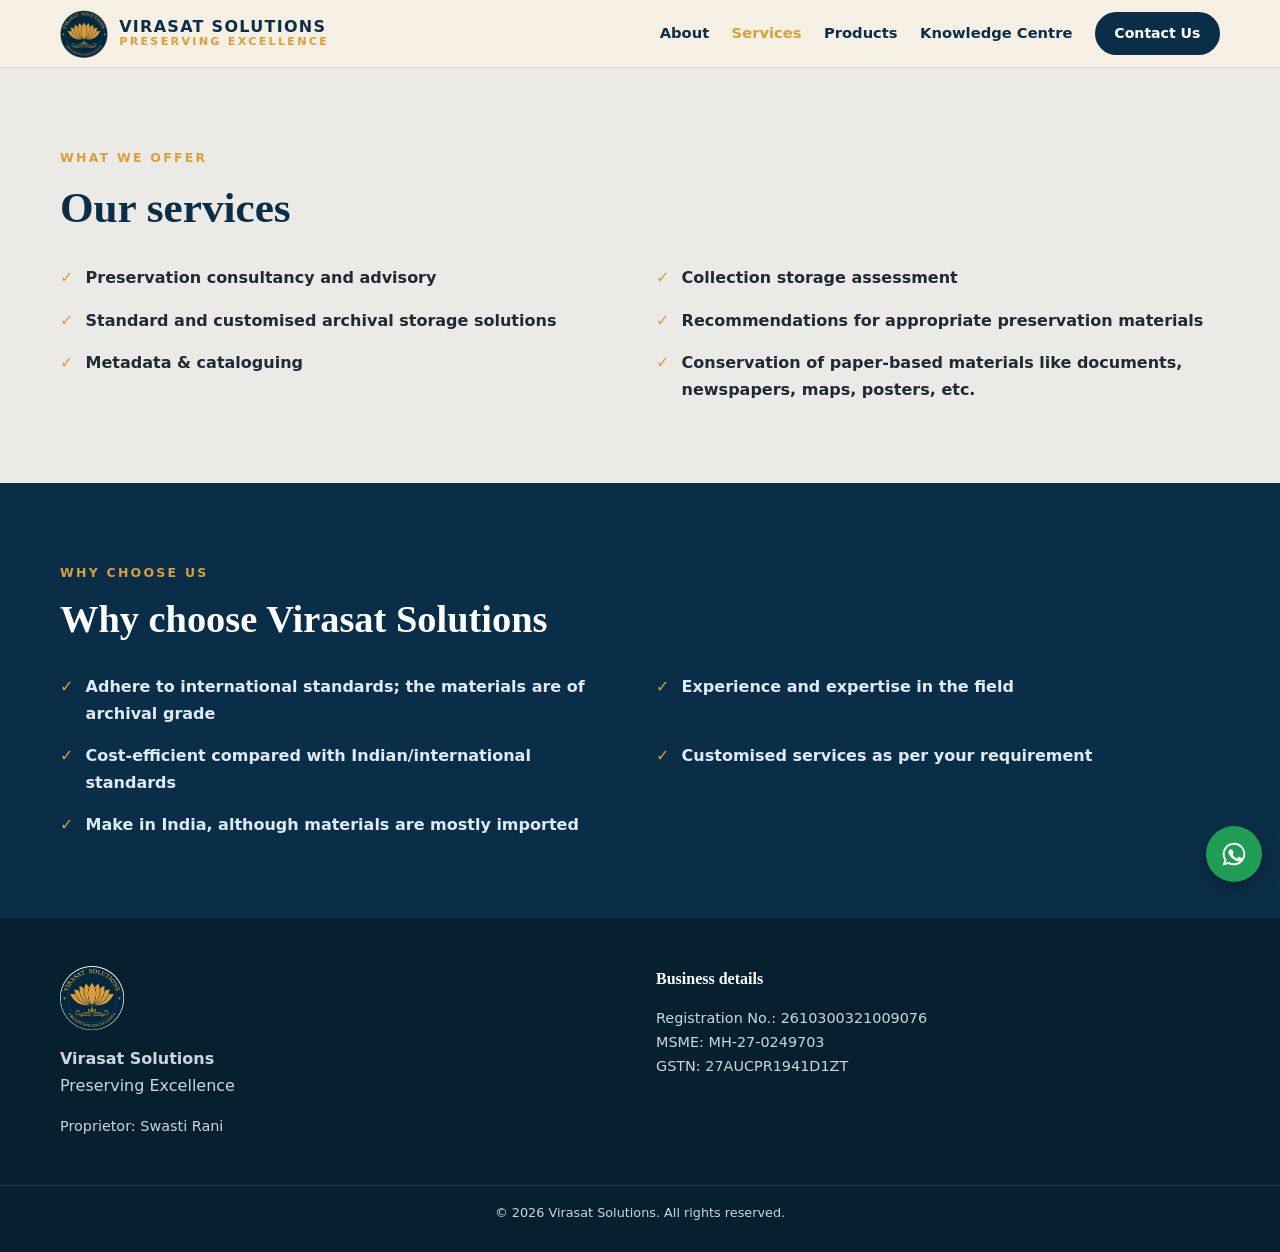
<file: pages/services.html>
<!DOCTYPE html>
<html lang="en">
<head>
<meta charset="utf-8">
<meta name="viewport" content="width=device-width, initial-scale=1">
<title>Services &amp; Why Choose Us | Virasat Solutions</title>
<meta name="description" content="Preservation consultancy, storage assessment, customised archival storage solutions, cataloguing and paper conservation.">
<link rel="canonical" href="https://virasatsolutions.in/pages/services.html">
<meta property="og:title" content="Services &amp; Why Choose Us | Virasat Solutions">
<meta property="og:description" content="Preservation consultancy, storage assessment, customised archival storage solutions, cataloguing and paper conservation.">
<meta property="og:type" content="website">
<meta property="og:url" content="https://virasatsolutions.in/pages/services.html">
<meta property="og:image" content="https://virasatsolutions.in/assets/images/logo.png">
<link rel="icon" type="image/png" href="../assets/images/favicon.png">
<link rel="stylesheet" href="../assets/css/style.css">
</head>
<body>
<a class="skip" href="#main">Skip to content</a>

<header class="site-header">
  <div class="wrap bar">
    <a class="brand" href="../index.html" aria-label="Virasat Solutions home">
      <img src="../assets/images/logo.png" alt="Virasat Solutions lotus emblem" width="48" height="48">
      <span><strong>VIRASAT SOLUTIONS</strong><em>Preserving Excellence</em></span>
    </a>
    <button class="menu-btn" aria-label="Toggle menu" aria-expanded="false" aria-controls="nav"><span></span><span></span><span></span></button>
    <nav id="nav"><a href="about.html">About</a><a href="services.html" aria-current="page">Services</a><a href="products.html">Products</a><a href="knowledge.html">Knowledge Centre</a><a class="btn btn-sm" href="contact.html">Contact Us</a></nav>
  </div>
</header>

<main id="main">
<section id="offer" class="section alt">
  <div class="wrap">
    <p class="eyebrow">What We Offer</p>
    <h1>Our services</h1>
    <ul class="checks">
      <li>Preservation consultancy and advisory</li>
      <li>Collection storage assessment</li>
      <li>Standard and customised archival storage solutions</li>
      <li>Recommendations for appropriate preservation materials</li>
      <li>Metadata &amp; cataloguing</li>
      <li>Conservation of paper-based materials like documents, newspapers, maps, posters, etc.</li>
    </ul>
  </div>
</section>
<section id="why" class="section navy">
  <div class="wrap">
    <p class="eyebrow gold">Why Choose Us</p>
    <h2>Why choose Virasat Solutions</h2>
    <ul class="checks light">
      <li>Adhere to international standards; the materials are of archival grade</li>
      <li>Experience and expertise in the field</li>
      <li>Cost-efficient compared with Indian/international standards</li>
      <li>Customised services as per your requirement</li>
      <li>Make in India, although materials are mostly imported</li>
    </ul>
  </div>
</section>
</main>

<footer class="site-footer">
  <div class="wrap foot-grid two">
    <div>
      <img src="../assets/images/logo.png" alt="" width="64" height="64">
      <p><strong>Virasat Solutions</strong><br>Preserving Excellence</p>
      <p class="small">Proprietor: Swasti Rani</p>
    </div>
    <div>
      <h4>Business details</h4>
      <p class="small">Registration No.: 2610300321009076<br>MSME: MH-27-0249703<br>GSTN: 27AUCPR1941D1ZT</p>
    </div>
  </div>
  <p class="copy">© <span id="yr">2026</span> Virasat Solutions. All rights reserved.</p>
</footer>

<a class="wa-float" href="https://wa.me/919811752604" target="_blank" rel="noopener" aria-label="Chat on WhatsApp">
  <svg viewBox="0 0 32 32" width="28" height="28" aria-hidden="true"><path fill="#fff" d="M16 3a13 13 0 0 0-11 19.8L3 29l6.4-1.7A13 13 0 1 0 16 3zm0 2.4a10.6 10.6 0 1 1-5.4 19.7l-.4-.2-3.8 1 1-3.7-.3-.4A10.6 10.6 0 0 1 16 5.4zm-4 5.2c-.3 0-.7.1-1 .5-.4.4-1.3 1.2-1.3 3s1.3 3.5 1.5 3.7c.2.3 2.6 4.1 6.4 5.6 3.2 1.200 3.800 1 4.500.9.700-.1 2.200-.9 2.500-1.800.3-.9.3-1.600.2-1.800l-.6-.3-2.400-1.200c-.3-.1-.6-.2-.8.200l-1.100 1.300c-.2.200-.4.300-.7.100-.4-.2-1.500-.5-2.800-1.700-1-.9-1.700-2-1.900-2.400-.2-.4 0-.5.200-.7l.5-.6.300-.5v-.5l-1.100-2.700c-.3-.7-.6-.6-.8-.6z"/></svg>
</a>

<script src="../assets/js/script.js" defer></script>
</body>
</html>
</file>
<file: assets/css/style.css>
:root{--navy:#0b2e48;--navy2:#14455f;--gold:#d99f3b;--ivory:#f6f0e4;--grey:#eceae6;--ink:#1c2b36;--muted:#5b6a75;--r:14px;--serif:Georgia,"Times New Roman",serif;--sans:system-ui,-apple-system,"Segoe UI",Roboto,Arial,sans-serif}
*{box-sizing:border-box}html{scroll-behavior:smooth;scroll-padding-top:80px}body{margin:0;font-family:var(--sans);color:var(--ink);background:var(--ivory);line-height:1.65;-webkit-font-smoothing:antialiased}
img{max-width:100%;height:auto;display:block}a{color:var(--navy2)}
h1,h2,h3{font-family:var(--serif);color:var(--navy);line-height:1.2;margin:0 0 .5em}h1{font-size:clamp(2.2rem,5vw,3.6rem)}h2{font-size:clamp(1.6rem,3.2vw,2.4rem)}h3{font-size:1.2rem}
.wrap{width:min(1160px,92%);margin:0 auto}.skip{position:absolute;left:-999px}.skip:focus{left:8px;top:8px;background:#fff;padding:8px;z-index:99}
.eyebrow{text-transform:uppercase;letter-spacing:.18em;font-size:.78rem;font-weight:700;color:var(--gold);margin:0 0 .8rem}.eyebrow.gold{color:var(--gold)}.center{text-align:center}.narrow{max-width:680px;margin:0 auto 2.2rem}.muted{color:var(--muted)}.note{font-size:.85rem;color:var(--muted)}.small{font-size:.9rem}
.site-header{position:sticky;top:0;z-index:50;background:rgba(246,240,228,.94);backdrop-filter:blur(8px);border-bottom:1px solid rgba(11,46,72,.1)}
.bar{display:flex;align-items:center;justify-content:space-between;padding:.6rem 0}.brand{display:flex;gap:.7rem;align-items:center;text-decoration:none;color:var(--navy)}
.brand span{display:flex;flex-direction:column;line-height:1.15}.brand strong{letter-spacing:.08em;font-size:1rem}.brand em{font-size:.7rem;letter-spacing:.2em;text-transform:uppercase;color:var(--gold);font-style:normal;font-weight:700}
nav{display:flex;gap:1.4rem;align-items:center}nav a{text-decoration:none;color:var(--navy);font-weight:600;font-size:.92rem}nav a:hover{color:var(--gold)}
.menu-btn{display:none;background:none;border:0;padding:8px;cursor:pointer}.menu-btn span{display:block;width:24px;height:2px;background:var(--navy);margin:5px 0}
.btn{display:inline-block;background:var(--navy);color:#fff!important;padding:.8rem 1.6rem;border-radius:999px;font-weight:700;text-decoration:none;border:2px solid var(--navy);cursor:pointer;font-size:1rem;transition:.2s}
.btn:hover{background:var(--gold);border-color:var(--gold);color:var(--navy)!important}.btn-sm{padding:.5rem 1.1rem;font-size:.88rem}.btn-ghost{background:transparent;color:var(--navy)!important}.btn.wa{background:#1f9d55;border-color:#1f9d55}.btn.wa:hover{background:#17803f;color:#fff!important;border-color:#17803f}
.actions{display:flex;gap:1rem;flex-wrap:wrap;margin-top:1.6rem}
.hero{background:linear-gradient(135deg,var(--ivory) 55%,#efe5d0);padding:4.5rem 0 2rem}.hero-grid{display:grid;grid-template-columns:1.05fr .95fr;gap:3rem;align-items:center}.lead{font-size:1.12rem;color:var(--muted)}.hero-img img{border-radius:var(--r);box-shadow:0 24px 50px rgba(11,46,72,.25);border:6px solid #fff}
.trust{display:flex;flex-wrap:wrap;gap:.6rem 1.8rem;justify-content:center;margin-top:3rem;padding:1.2rem 0;border-top:1px solid rgba(11,46,72,.15);color:var(--navy);font-family:var(--serif);font-size:1.02rem}
.trust span+span::before{content:"◆";color:var(--gold);margin-right:1.8rem;font-size:.6rem;vertical-align:middle}
.section{padding:5rem 0}.section.alt{background:var(--grey)}.section.navy{background:var(--navy);color:#e8edf1}.section.navy h2,.section.navy h3{color:#fff}
.two-col{display:grid;grid-template-columns:1fr 1fr;gap:3.5rem;align-items:center}.two-col img{border-radius:var(--r);box-shadow:0 18px 40px rgba(11,46,72,.2)}
.cards3{display:grid;grid-template-columns:repeat(3,1fr);gap:1.4rem;margin-top:2.2rem}.card{background:#fff;border-radius:var(--r);padding:1.7rem;border-top:3px solid var(--gold);box-shadow:0 6px 20px rgba(11,46,72,.07)}.card ul{padding-left:1.1rem;margin:0}.card li{margin-bottom:.35rem}
.num{font-family:var(--serif);color:var(--gold);font-size:1.5rem;display:block;margin-bottom:.3rem}.why article{padding:1.5rem;border:1px solid rgba(217,159,59,.4);border-radius:var(--r)}.why p{margin:0;color:#c9d4dc}
.products{display:grid;grid-template-columns:repeat(auto-fit,minmax(320px,1fr));gap:1.6rem;margin:2.2rem 0 1.4rem}.product{background:#fff;border-radius:var(--r);overflow:hidden;box-shadow:0 8px 24px rgba(11,46,72,.09);display:flex;flex-direction:column}.product img{aspect-ratio:3/2;object-fit:cover;width:100%}.pbody{padding:1.4rem}.product.materials{background:var(--navy);color:#e8edf1;justify-content:center}.product.materials h3{color:#fff}.product.materials li{margin-bottom:.4rem}.product.materials .btn{margin-top:.8rem;background:var(--gold);border-color:var(--gold);color:var(--navy)!important}
details{border-top:1px solid #e5e1d8;padding-top:.6rem}summary{cursor:pointer;font-weight:700;color:var(--navy2);padding:.3rem 0}table{width:100%;border-collapse:collapse;font-size:.88rem;margin:.6rem 0}caption{text-align:left;font-weight:700;padding-bottom:.3rem}th,td{padding:.4rem .3rem;border-bottom:1px solid #eee;text-align:left}th{font-weight:600;color:var(--navy)}td{text-align:right;white-space:nowrap}.tags{list-style:none;padding:0;display:flex;flex-wrap:wrap;gap:.4rem}.tags li{background:var(--ivory);border-radius:999px;padding:.2rem .8rem;font-size:.82rem}
.art{padding:0;overflow:hidden}.art img{aspect-ratio:3/2;object-fit:cover;width:100%}.art h3,.art p{padding:0 1.4rem}.art h3{margin-top:1.2rem}.art p{margin-bottom:1.4rem;color:var(--muted)}
.gloss-h{margin-top:3.5rem}.glossary{display:grid;grid-template-columns:repeat(2,1fr);gap:.8rem 2.5rem;margin:0}.glossary div{border-bottom:1px solid rgba(11,46,72,.12);padding:.6rem 0}.glossary dt{font-family:var(--serif);font-weight:700;color:var(--navy)}.glossary dd{margin:.1rem 0 0;color:var(--muted);font-size:.93rem}
.contact-grid{display:grid;grid-template-columns:1fr 1fr;gap:3rem}.contact-list{list-style:none;padding:0;margin:1.5rem 0}.contact-list li{margin-bottom:1rem}.contact-list strong{display:block;font-size:.78rem;letter-spacing:.14em;text-transform:uppercase;color:var(--gold)}
.form{background:#fff;padding:2rem;border-radius:var(--r);box-shadow:0 10px 30px rgba(11,46,72,.1);display:grid;gap:1rem}.form label{font-weight:600;font-size:.9rem;color:var(--navy);display:grid;gap:.3rem}
input,textarea{font:inherit;padding:.7rem .9rem;border:1px solid #cfd4d8;border-radius:10px;background:#fcfbf8}input:focus,textarea:focus{outline:2px solid var(--gold);border-color:var(--gold)}.hp{position:absolute;left:-9999px}
.map{margin-top:3rem}.map iframe{width:100%;height:380px;border:0;border-radius:var(--r);box-shadow:0 10px 30px rgba(11,46,72,.15)}
.site-footer{background:#07202f;color:#cdd6dc;padding:3rem 0 1rem}.site-footer a{color:var(--gold)}.foot-grid{display:grid;grid-template-columns:1.2fr 1fr 1fr;gap:2rem}.site-footer h4{color:#fff;margin:0 0 .6rem;font-family:var(--serif)}
.copy{text-align:center;font-size:.8rem;margin-top:2rem;border-top:1px solid rgba(255,255,255,.12);padding-top:1rem}.wa-float{position:fixed;right:18px;bottom:18px;width:56px;height:56px;border-radius:50%;background:#1f9d55;display:grid;place-items:center;box-shadow:0 6px 18px rgba(0,0,0,.3);z-index:60}
nav a[aria-current="page"]:not(.btn){color:var(--gold)}
.section h1{font-size:clamp(1.8rem,3.6vw,2.7rem)}
.tiles{display:grid;grid-template-columns:repeat(4,1fr);gap:1.2rem}
.tile{display:block;background:#fff;border-radius:var(--r);padding:1.6rem;text-decoration:none;color:var(--ink);border-top:3px solid var(--gold);box-shadow:0 6px 20px rgba(11,46,72,.07);transition:.2s}.tile:hover{transform:translateY(-3px)}.tile p{margin:0;color:var(--muted)}
.cta{background:var(--navy);padding:3.2rem 0;text-align:center}.cta h2{color:#fff}.cta .btn{background:var(--gold);border-color:var(--gold);color:var(--navy)!important}
.checks{list-style:none;padding:0;margin:2rem 0 0;display:grid;grid-template-columns:repeat(2,1fr);gap:1rem 2rem}.checks li{position:relative;padding-left:1.6rem;color:var(--ink);font-weight:600}.checks li::before{content:"✓";position:absolute;left:0;color:var(--gold);font-weight:700}.checks.light li{color:#dfeaf2}.checks.light li::before{color:var(--gold)}
.plain{list-style:none;padding:0;margin:0 0 .8rem;display:grid;gap:.3rem}.mat{margin:1.5rem 0 0;font-size:1rem}.narrow-text{max-width:820px}
.foot-grid.two{grid-template-columns:1fr 1fr}
@media(max-width:900px){.hero-grid,.two-col,.contact-grid{grid-template-columns:1fr}.cards3{grid-template-columns:1fr 1fr}.foot-grid{grid-template-columns:1fr}.glossary{grid-template-columns:1fr}.menu-btn{display:block}nav{position:absolute;top:100%;left:0;right:0;background:var(--ivory);flex-direction:column;align-items:flex-start;padding:1rem 4%;gap:1rem;border-bottom:1px solid rgba(11,46,72,.15);display:none}nav.open{display:flex}.tiles{grid-template-columns:1fr 1fr}.checks{grid-template-columns:1fr}.foot-grid.two{grid-template-columns:1fr}}
@media(max-width:600px){.cards3{grid-template-columns:1fr}.section{padding:3.5rem 0}.products{grid-template-columns:1fr}.brand strong{font-size:.88rem}.tiles{grid-template-columns:1fr}}
@media(prefers-reduced-motion:reduce){html{scroll-behavior:auto}*{transition:none!important}}
</file>
